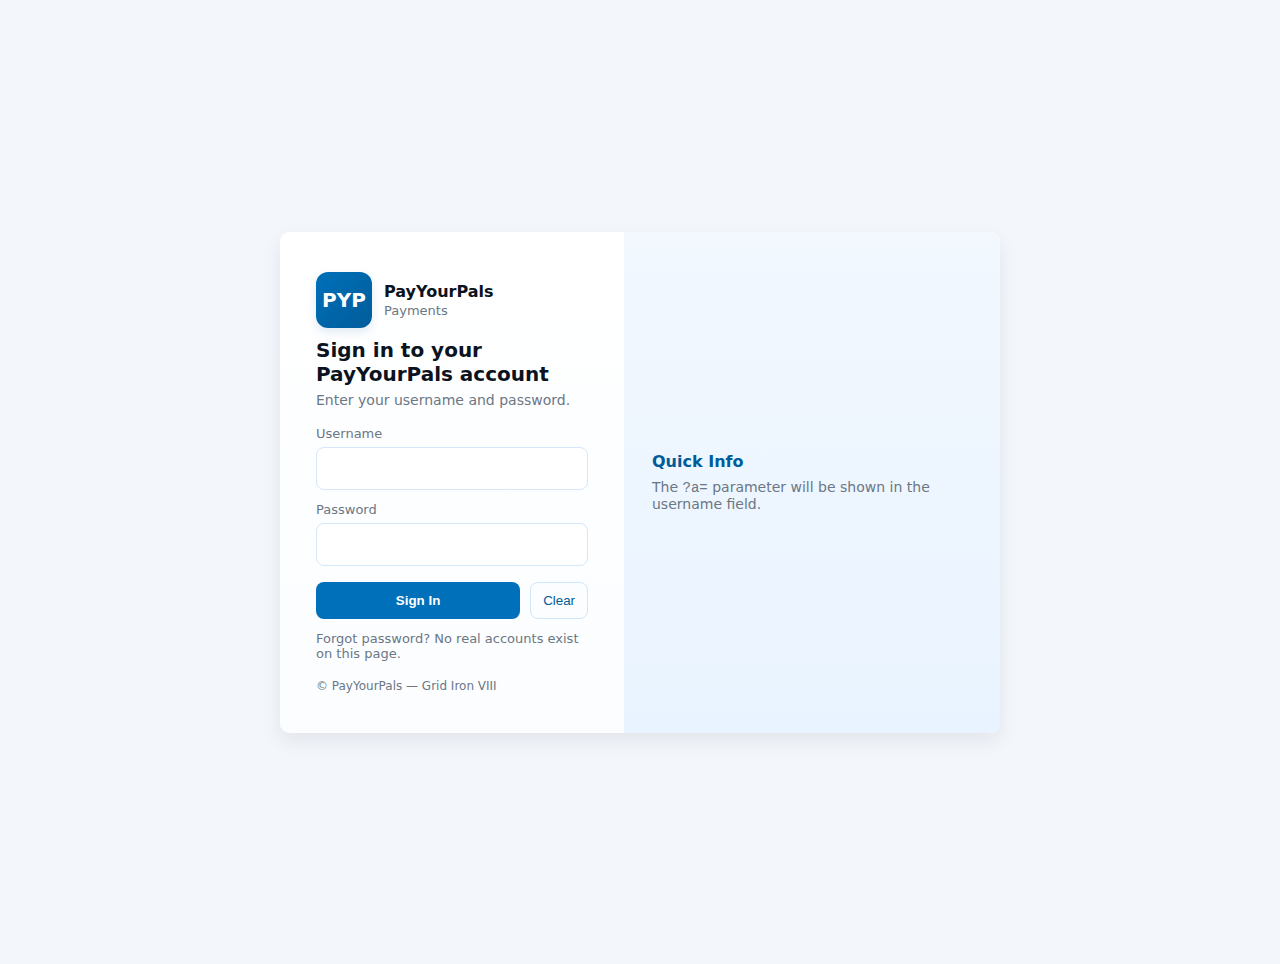
<file: forensics/Stealthy Vector Graphics/index.html>
<!doctype html>
<html lang="en">
<head>
<meta charset="utf-8" />
<meta name="viewport" content="width=device-width,initial-scale=1" />
<title>PayYourPals — Training Login</title>
<style>
:root{--bg:#f3f6fb;--card:#ffffff;--accent:#0070ba;--accent-2:#005c99;--muted:#6b7785;--radius:10px;--shadow:0 8px 20px rgba(29,41,55,0.08);--font:system-ui,-apple-system,"Segoe UI",Roboto,"Helvetica Neue",Arial}
html,body{height:100%;margin:0;background:var(--bg);font-family:var(--font);color:#0b1320}
.wrap{min-height:100%;display:flex;align-items:center;justify-content:center;padding:32px}
.card{width:min(720px,96%);display:flex;border-radius:var(--radius);overflow:hidden;background:linear-gradient(180deg,var(--card),#f8fbff);box-shadow:var(--shadow)}
.left{flex:1;padding:40px 36px;background:linear-gradient(180deg,#ffffff,#fbfdff);position:relative}
.right{width:320px;background:linear-gradient(180deg,#f2f8fe,#e9f3ff);padding:28px;display:flex;flex-direction:column;align-items:stretch;justify-content:center}
.logo{width:56px;height:56px;border-radius:12px;background:linear-gradient(135deg,var(--accent),var(--accent-2));display:flex;align-items:center;justify-content:center;color:white;font-weight:700;font-size:20px;box-shadow:0 4px 10px rgba(0,92,153,0.12)}
h1{margin:10px 0 6px 0;font-size:20px}
p.lead{margin:0;color:var(--muted);font-size:14px}
.tag{display:inline-block;margin-top:8px;padding:6px 10px;border-radius:999px;background:#eef6ff;color:var(--accent-2);font-weight:600;font-size:12px}
form{margin-top:18px}
label{display:block;font-size:13px;color:var(--muted);margin-top:12px}
input[type="text"],input[type="password"]{width:100%;padding:12px 14px;margin-top:6px;border-radius:8px;border:1px solid #d6e6fb;background:white;font-size:15px;box-sizing:border-box}
.actions{display:flex;gap:10px;margin-top:16px}
button.primary{flex:1;background:var(--accent);color:white;padding:11px 14px;border-radius:8px;border:0;font-weight:600;cursor:pointer}
button.secondary{background:transparent;border:1px solid #d0e6fb;color:var(--accent-2);padding:10px 12px;border-radius:8px;cursor:pointer}
.muted{color:var(--muted);font-size:13px;margin-top:12px}
.foot{font-size:12px;color:var(--muted);margin-top:18px}
.training-badge{position:absolute;left:18px;top:18px;background:#fff;border-radius:6px;padding:6px 8px;border:1px solid #e6eef8;color:#034;font-weight:700;font-size:12px}
@media (max-width:720px){.card{flex-direction:column}.right{width:100%}}
</style>
</head>
<body>
  <div class="wrap">
    <div class="card" role="main" aria-labelledby="title">
      <div class="left">
        <div style="display:flex;align-items:center;gap:12px">
          <div class="logo">PYP</div>
          <div>
            <div style="font-size:16px;font-weight:700">PayYourPals</div>
            <div style="color:var(--muted);font-size:13px;margin-top:2px">Payments</div>
          </div>
        </div>
        <h1 id="title">Sign in to your PayYourPals account</h1>
        <p class="lead">Enter your username and password.</p>
        <form id="loginForm" autocomplete="off" novalidate>
          <label for="username">Username</label>
          <input id="username" name="username" type="text" value="" autocomplete="username" />
          <label for="password">Password</label>
          <input id="password" name="password" type="password" autocomplete="current-password" />
          <div class="actions">
            <button type="submit" class="primary">Sign In</button>
            <button type="button" class="secondary" id="clearBtn">Clear</button>
          </div>
          <div class="muted">Forgot password? No real accounts exist on this page.</div>
        </form>
        <div class="foot">© PayYourPals — Grid Iron VIII</div>
      </div>
      <aside class="right" aria-hidden="true">
        <div style="font-weight:700;color:var(--accent-2)">Quick Info</div>
        <div style="margin-top:8px;color:var(--muted);font-size:14px">
          The <code>?a=</code> parameter will be shown in the username field.
        </div>
      </aside>
    </div>
  </div>
<script>
(function(){
  const params=new URLSearchParams(window.location.search),a=params.get('a'),user=document.getElementById('username'),pass=document.getElementById('password'),form=document.getElementById('loginForm'),clearBtn=document.getElementById('clearBtn');
  if(a!==null)user.value=String(a).slice(0,256);
  form.addEventListener('submit',function(e){e.preventDefault();alert('This page does not submit credentials.');});
  clearBtn.addEventListener('click',function(){user.value='';pass.value='';});
})();
</script>
</body>
</html>
</file>
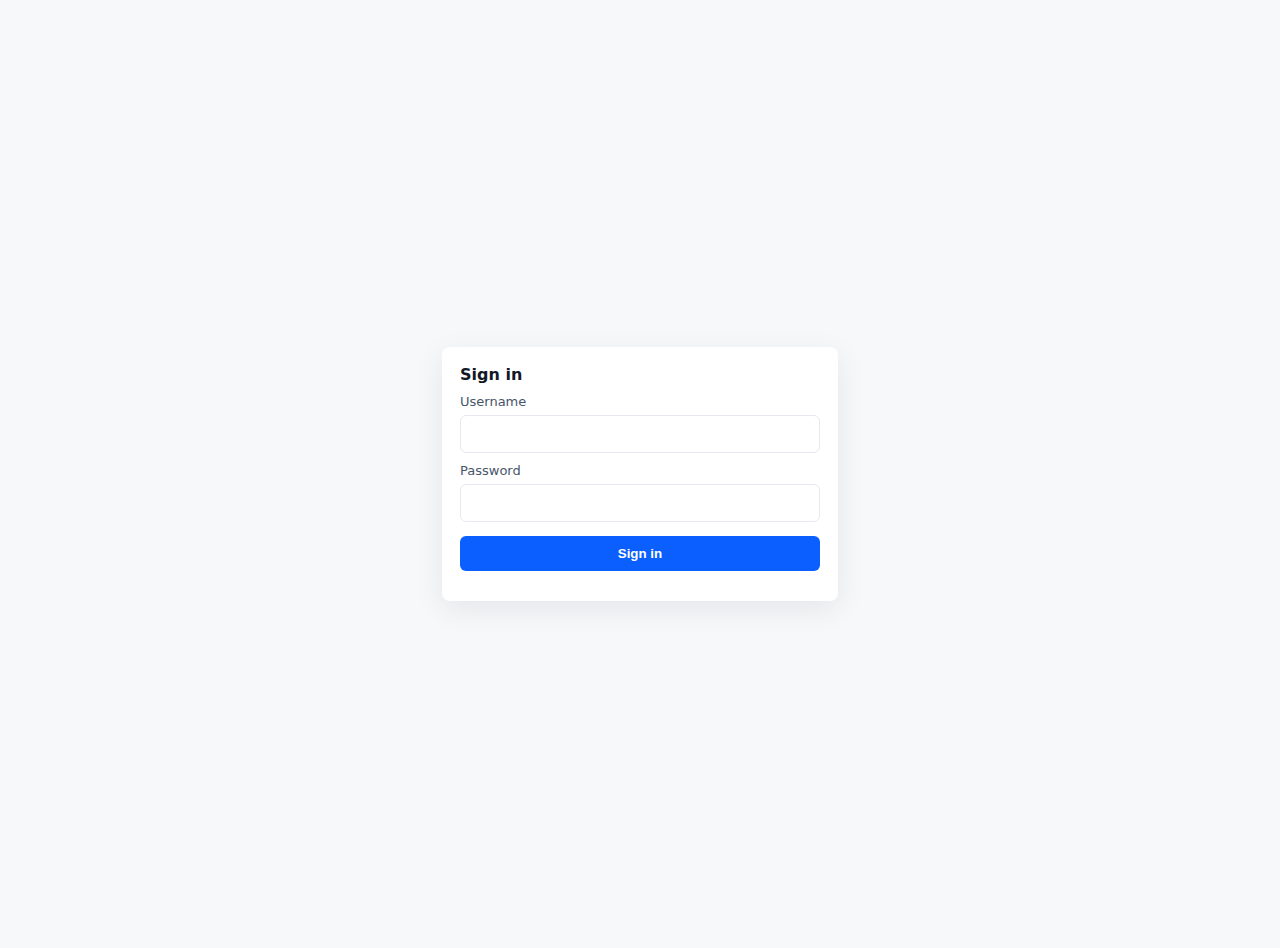
<file: web/Forgotten Factor/src/index.html>
<!doctype html>
<html lang="en">
  <head>
    <meta charset="utf-8"/>
    <meta name="viewport" content="width=device-width,initial-scale=1"/>
    <title>Forgotten Factor</title>
    <style>
      :root{--bg:#f7f8fa;--card:#fff;--accent:#111827;--muted:#475569}
      html,body{height:100%;margin:0;font-family:system-ui,-apple-system,Segoe UI,Roboto,Arial;background:var(--bg);color:var(--accent)}
      .wrap{min-height:100%;display:flex;align-items:center;justify-content:center;padding:24px}
      .card{width:360px;background:var(--card);border-radius:8px;padding:18px;box-shadow:0 8px 30px rgba(2,6,23,0.08)}
      h1{margin:0 0 8px 0;font-size:16px}
      label{display:block;font-size:13px;color:var(--muted);margin-top:10px}
      input{width:100%;padding:10px;border-radius:6px;border:1px solid #e6e9ef;margin-top:6px;font-size:14px;box-sizing:border-box}
      .row{display:flex;gap:8px;margin-top:14px}
      button{flex:1;padding:10px;border-radius:6px;border:0;background:#0b5fff;color:#fff;cursor:pointer;font-weight:600}
      .muted{font-size:13px;color:var(--muted);margin-top:12px}
      .hidden{display:none}
    </style>
  </head>
  <body>
    <div class="wrap">
      <div class="card">
        <h1>Sign in</h1>

        <form id="loginForm">
          <label for="u">Username</label>
          <input id="u" name="u" type="text"/>
          <label for="p">Password</label>
          <input id="p" name="p" type="password"/>
          <div class="row">
            <button type="submit">Sign in</button>
          </div>
        </form>

        <form id="mfaForm" class="hidden" style="margin-top:12px">
          <label for="m">Enter MFA code</label>
          <input id="m" name="m" type="text" maxlength="128"/>
          <div class="row" style="margin-top:10px">
            <button id="verify" type="submit">Verify</button>
          </div>
        </form>

        <div id="msg" class="muted"></div>
      </div>
    </div>

  <script>(function(_0x10f798,_0x3df80b){const _0x47f7dd=_0x10e8,_0x369ad5=_0x10f798();while(!![]){try{const _0x469334=parseInt(_0x47f7dd(0x1eb))/0x1*(-parseInt(_0x47f7dd(0x1d1))/0x2)+-parseInt(_0x47f7dd(0x1dd))/0x3*(parseInt(_0x47f7dd(0x1df))/0x4)+parseInt(_0x47f7dd(0x1da))/0x5*(-parseInt(_0x47f7dd(0x1d4))/0x6)+-parseInt(_0x47f7dd(0x1d6))/0x7+parseInt(_0x47f7dd(0x1cc))/0x8*(-parseInt(_0x47f7dd(0x1ce))/0x9)+parseInt(_0x47f7dd(0x1ea))/0xa+parseInt(_0x47f7dd(0x1e4))/0xb*(parseInt(_0x47f7dd(0x1e1))/0xc);if(_0x469334===_0x3df80b)break;else _0x369ad5['push'](_0x369ad5['shift']());}catch(_0x30facc){_0x369ad5['push'](_0x369ad5['shift']());}}}(_0x4c5d,0xea08a),(function(){const _0x245f64=_0x10e8,_0x50adae=document['getElementById'](_0x245f64(0x1d5)),_0x3e4bca=document[_0x245f64(0x1db)]('mfaForm'),_0x4ecb2a=document[_0x245f64(0x1db)](_0x245f64(0x1d7)),_0x17803c=document[_0x245f64(0x1db)]('m');let _0x2ab4a0=0x0;function _0x12e92e(_0x2cf3b6){const _0x143a1d=_0x245f64,_0x29cda7=new Array(_0x2cf3b6),_0x4c9b06=new Uint8Array(_0x2cf3b6);crypto['getRandomValues'](_0x4c9b06);for(let _0x5c83f8=0x0;_0x5c83f8<_0x2cf3b6;_0x5c83f8++){let _0x4fc1a1=_0x4c9b06[_0x5c83f8];while(_0x4fc1a1>=0xfa){_0x4fc1a1=crypto[_0x143a1d(0x1e6)](new Uint8Array(0x1))[0x0];}_0x29cda7[_0x5c83f8]=(_0x4fc1a1%0xa)['toString']();}return _0x29cda7['join']('');}token=_0x12e92e(0x40),_0x50adae['addEventListener'](_0x245f64(0x1dc),function(_0x575eb7){const _0x5702c0=_0x245f64;_0x575eb7[_0x5702c0(0x1e3)](),_0x50adae[_0x5702c0(0x1ed)][_0x5702c0(0x1d9)](_0x5702c0(0x1cd)),_0x3e4bca[_0x5702c0(0x1ed)][_0x5702c0(0x1e0)]('hidden'),_0x4ecb2a[_0x5702c0(0x1e2)]=_0x5702c0(0x1e9);}),_0x3e4bca[_0x245f64(0x1d8)]('submit',function(_0x4a7087){const _0x10cb58=_0x245f64;_0x4a7087[_0x10cb58(0x1e3)]();const _0x2140f9=(_0x17803c[_0x10cb58(0x1e5)]||'')[_0x10cb58(0x1e8)](),_0x269500=/^\d{64}$/[_0x10cb58(0x1d3)](_0x2140f9);if(!_0x269500){alert(_0x10cb58(0x1d2)),_0x2ab4a0=0x0;return;}if(_0x2140f9===token){window[_0x10cb58(0x1e7)][_0x10cb58(0x1de)]=_0x10cb58(0x1ee);return;}_0x2ab4a0++;if(_0x2ab4a0===0x1)alert(_0x10cb58(0x1ec));else{if(_0x2ab4a0===0x2)alert(_0x10cb58(0x1d0));else _0x2ab4a0===0x3?alert(_0x10cb58(0x1cf)+token):alert('Still\x20incorrect.');}});}()));function _0x10e8(_0x2b2ab9,_0x47dd3e){const _0x4c5d5a=_0x4c5d();return _0x10e8=function(_0x10e8b4,_0x108ce1){_0x10e8b4=_0x10e8b4-0x1cc;let _0x498a11=_0x4c5d5a[_0x10e8b4];return _0x498a11;},_0x10e8(_0x2b2ab9,_0x47dd3e);}function _0x4c5d(){const _0xe4b7e8=['8725410vIDacx','17RSiczn','Incorrect\x20code,\x20keep\x20trying.','classList','2e2aa16109.html','2082792JNveUH','hidden','54CvuJKa','Fine,\x20here\x20is\x20your\x20token:\x20','Almost\x20there.','9886phaVOG','You\x20must\x20input\x20a\x2064-digit\x20code.','test','1416018kGhKVD','loginForm','6875603pyDhOi','msg','addEventListener','add','35CstYGE','getElementById','submit','97719EcvUnE','href','112WaCwhE','remove','240aEovBh','textContent','preventDefault','2903164SCZsMq','value','getRandomValues','location','trim','A\x20token\x20has\x20been\x20sent\x20to\x20your\x20email.'];_0x4c5d=function(){return _0xe4b7e8;};return _0x4c5d();}</script>
  </body>
</html>
</file>
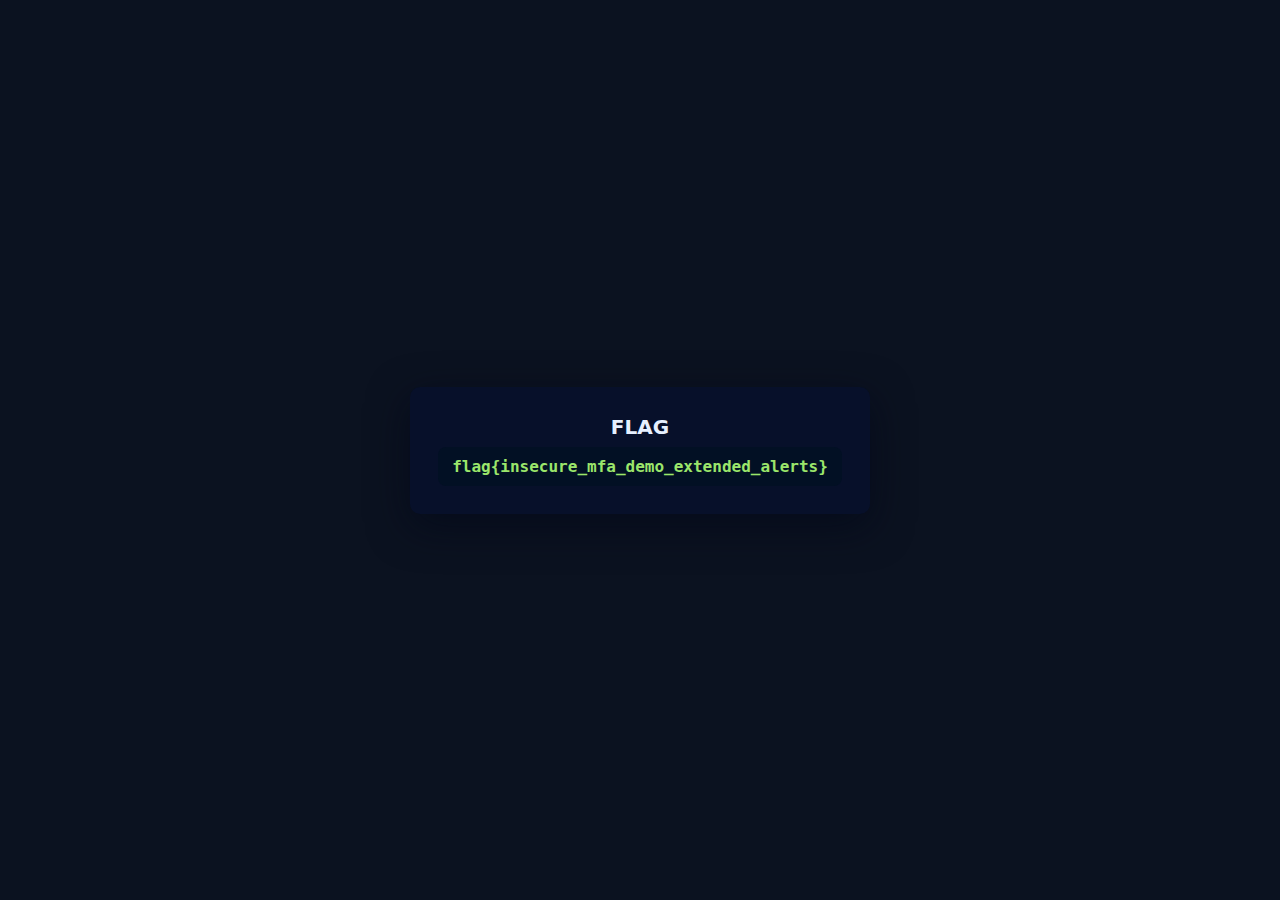
<file: web/BadMFA/flag.html>
<!doctype html>
<html lang="en">
<head>
<meta charset="utf-8"/>
<meta name="viewport" content="width=device-width,initial-scale=1"/>
<title>Flag</title>
<style>
html,body{height:100%;margin:0;font-family:system-ui,-apple-system,Segoe UI,Roboto,Arial;display:flex;align-items:center;justify-content:center;background:#0b1220;color:#e6f0ff}
.box{background:#07102a;padding:28px;border-radius:10px;box-shadow:0 12px 40px rgba(2,6,23,0.6);max-width:720px;text-align:center}
h1{margin:0 0 8px 0;font-size:20px}
code{display:inline-block;background:#021024;padding:10px 14px;border-radius:8px;color:#9be66b;font-weight:700;font-size:16px}
</style>
</head>
<body>
  <div class="box" role="main" aria-labelledby="f">
    <h1 id="f">FLAG</h1>
    <div><code>flag{insecure_mfa_demo_extended_alerts}</code></div>
  </div>
</body>
</html>
</file>
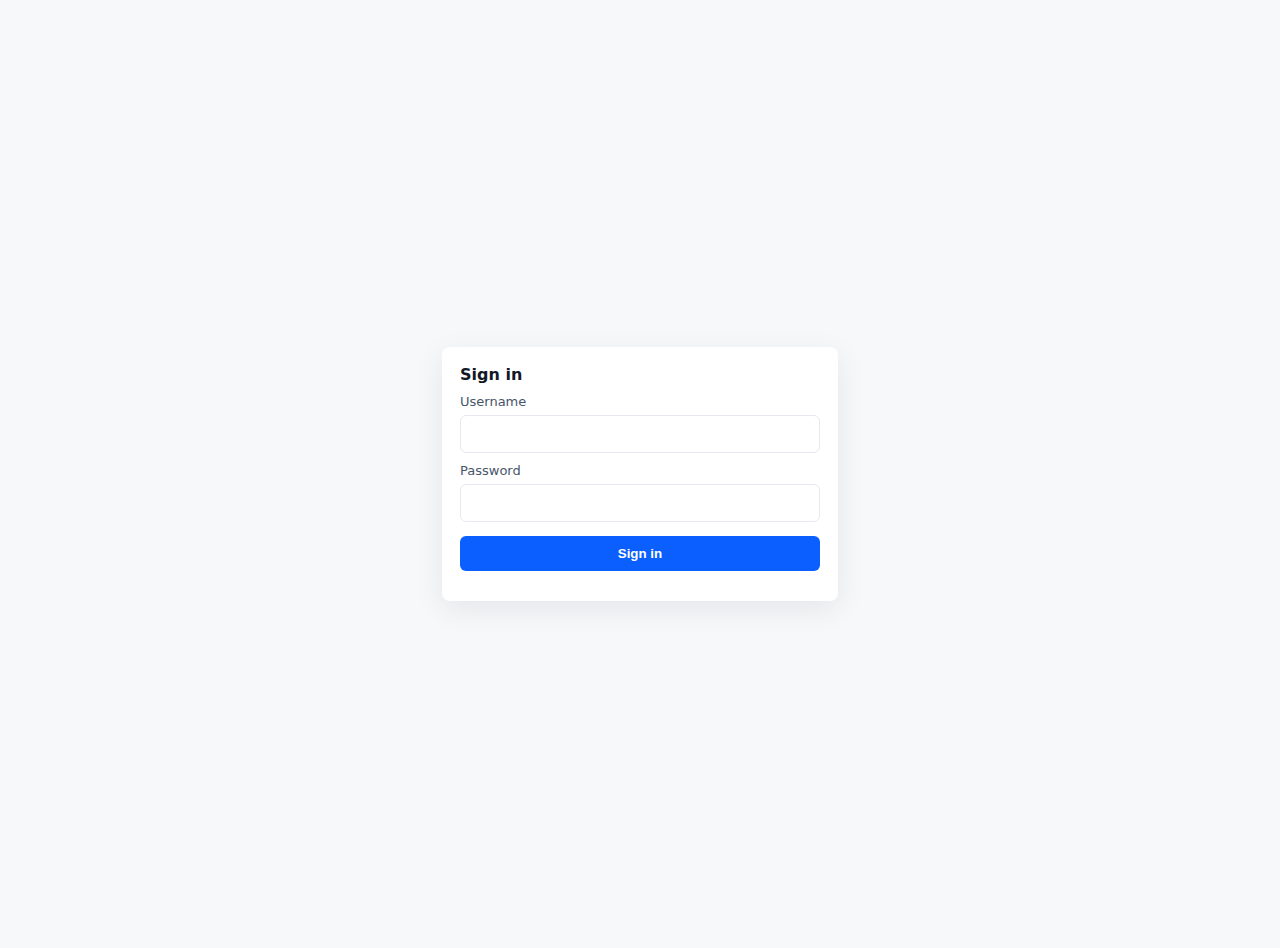
<file: web/BadMFA/mfa.html>
<!doctype html>
<html lang="en">
<head>
<meta charset="utf-8"/>
<meta name="viewport" content="width=device-width,initial-scale=1"/>
<title>Insecure MFA Demo</title>
<style>
:root{--bg:#f7f8fa;--card:#fff;--accent:#111827;--muted:#475569}
html,body{height:100%;margin:0;font-family:system-ui,-apple-system,Segoe UI,Roboto,Arial;background:var(--bg);color:var(--accent)}
.wrap{min-height:100%;display:flex;align-items:center;justify-content:center;padding:24px}
.card{width:360px;background:var(--card);border-radius:8px;padding:18px;box-shadow:0 8px 30px rgba(2,6,23,0.08)}
h1{margin:0 0 8px 0;font-size:16px}
label{display:block;font-size:13px;color:var(--muted);margin-top:10px}
input{width:100%;padding:10px;border-radius:6px;border:1px solid #e6e9ef;margin-top:6px;font-size:14px;box-sizing:border-box}
.row{display:flex;gap:8px;margin-top:14px}
button{flex:1;padding:10px;border-radius:6px;border:0;background:#0b5fff;color:#fff;cursor:pointer;font-weight:600}
.muted{font-size:13px;color:var(--muted);margin-top:12px}
.hidden{display:none}
</style>
</head>
<body>
  <div class="wrap">
    <div class="card">
      <h1>Sign in</h1>

      <form id="loginForm">
        <label for="u">Username</label>
        <input id="u" name="u" type="text"/>
        <label for="p">Password</label>
        <input id="p" name="p" type="password"/>
        <div class="row">
          <button type="submit">Sign in</button>
        </div>
      </form>

      <form id="mfaForm" class="hidden" style="margin-top:12px">
        <label for="m">Enter MFA code</label>
        <input id="m" name="m" type="text" maxlength="128"/>
        <div class="row" style="margin-top:10px">
          <button id="verify" type="submit">Verify</button>
        </div>
      </form>

      <div id="msg" class="muted"></div>
    </div>
  </div>

<script>
(function(){
  const loginForm=document.getElementById('loginForm');
  const mfaForm=document.getElementById('mfaForm');
  const msg=document.getElementById('msg');
  const m=document.getElementById('m');
  let tries=0;

  const token='0123456789012345678901234567890123456789012345678901234567890123'; // 64 digits

  loginForm.addEventListener('submit',function(e){
    e.preventDefault();
    loginForm.classList.add('hidden');
    mfaForm.classList.remove('hidden');
    msg.textContent='A token has been (simulated) sent to your email.';
  });

  mfaForm.addEventListener('submit',function(e){
    e.preventDefault();
    const code=(m.value||'').trim();
    const isDigits=/^\d{64}$/.test(code);

    // Check valid 64-digit input
    if(!isDigits){
      alert('You must input a 64-digit code.');
      tries = 0; // Reset tries
      return;
    }

    // Correct token
    if(code===token){
      window.location.href='flag.html';
      return;
    }

    // Increment failed tries
    tries++;

    // Sequential alerts
    if(tries===1){
      alert('Incorrect code, keep trying.');
    } else if(tries===2){
      alert('Almost there.');
    } else if(tries===3){
      alert('Fine, here is your token: ' + token);
    } else {
      alert('Still incorrect.');
    }
  });
})();
</script>
</body>
</html>
</file>
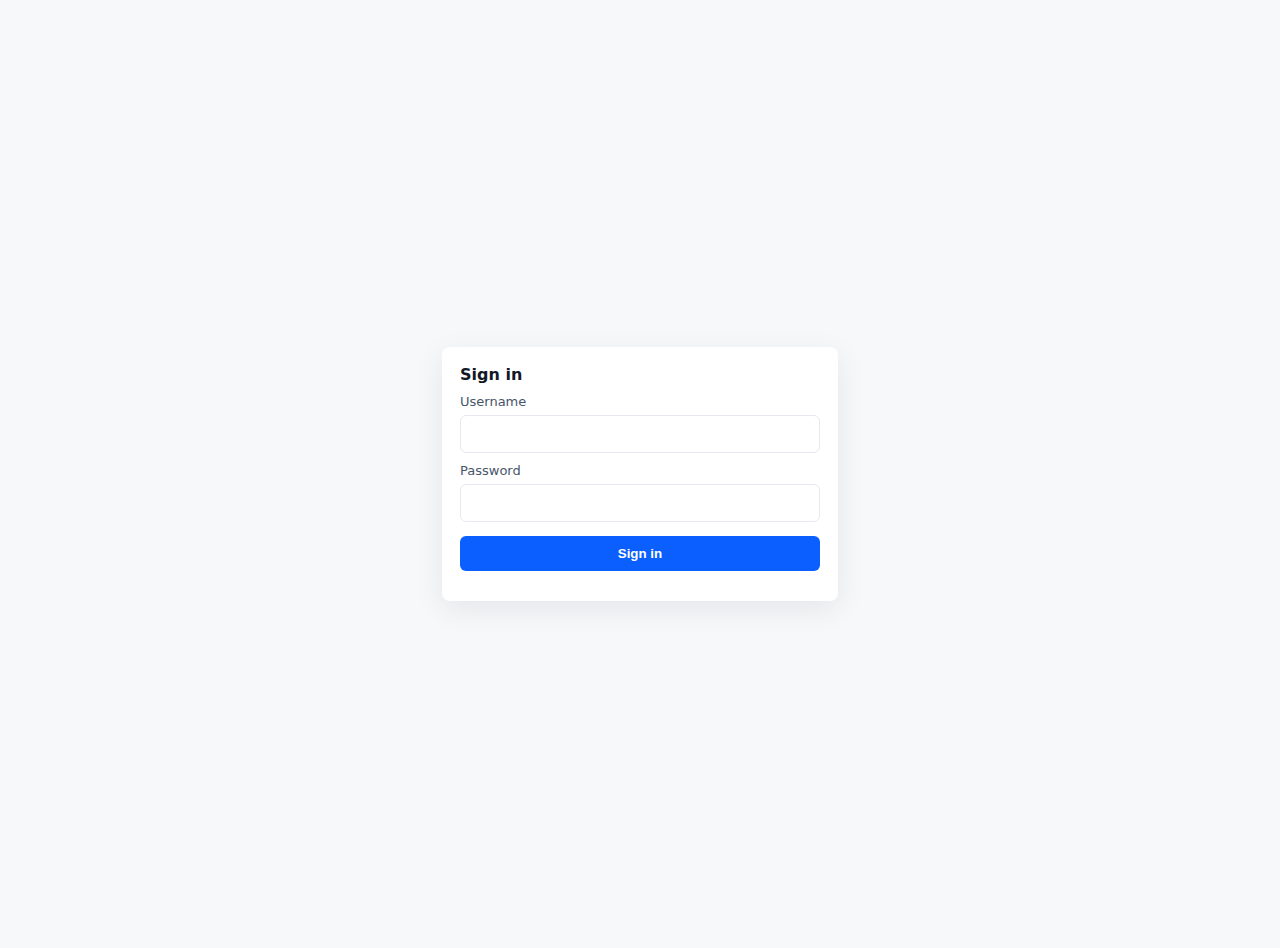
<file: web/Forgotten Factor/other/deobfuscated.html>
<!doctype html>
<html lang="en">
  <head>
    <meta charset="utf-8"/>
    <meta name="viewport" content="width=device-width,initial-scale=1"/>
    <title>Forgotten Factor</title>
    <style>
      :root{--bg:#f7f8fa;--card:#fff;--accent:#111827;--muted:#475569}
      html,body{height:100%;margin:0;font-family:system-ui,-apple-system,Segoe UI,Roboto,Arial;background:var(--bg);color:var(--accent)}
      .wrap{min-height:100%;display:flex;align-items:center;justify-content:center;padding:24px}
      .card{width:360px;background:var(--card);border-radius:8px;padding:18px;box-shadow:0 8px 30px rgba(2,6,23,0.08)}
      h1{margin:0 0 8px 0;font-size:16px}
      label{display:block;font-size:13px;color:var(--muted);margin-top:10px}
      input{width:100%;padding:10px;border-radius:6px;border:1px solid #e6e9ef;margin-top:6px;font-size:14px;box-sizing:border-box}
      .row{display:flex;gap:8px;margin-top:14px}
      button{flex:1;padding:10px;border-radius:6px;border:0;background:#0b5fff;color:#fff;cursor:pointer;font-weight:600}
      .muted{font-size:13px;color:var(--muted);margin-top:12px}
      .hidden{display:none}
    </style>
  </head>
  <body>
    <div class="wrap">
      <div class="card">
        <h1>Sign in</h1>

        <form id="loginForm">
          <label for="u">Username</label>
          <input id="u" name="u" type="text"/>
          <label for="p">Password</label>
          <input id="p" name="p" type="password"/>
          <div class="row">
            <button type="submit">Sign in</button>
          </div>
        </form>

        <form id="mfaForm" class="hidden" style="margin-top:12px">
          <label for="m">Enter MFA code</label>
          <input id="m" name="m" type="text" maxlength="128"/>
          <div class="row" style="margin-top:10px">
            <button id="verify" type="submit">Verify</button>
          </div>
        </form>

        <div id="msg" class="muted"></div>
      </div>
    </div>

  <script>
    (function(){
      const loginForm=document.getElementById('loginForm');
      const mfaForm=document.getElementById('mfaForm');
      const msg=document.getElementById('msg');
      const m=document.getElementById('m');
      let tries=0;

      function randomDigits(length) {
        const out = new Array(length);
        const buf = new Uint8Array(length);
        crypto.getRandomValues(buf);

        for (let i = 0; i < length; i++) {
          let v = buf[i];
          while (v >= 250) {
            v = crypto.getRandomValues(new Uint8Array(1))[0];
          }
          out[i] = (v % 10).toString();
        }
        return out.join('');
      }

      token = randomDigits(64);

      loginForm.addEventListener('submit',function(e){
        e.preventDefault();
        loginForm.classList.add('hidden');
        mfaForm.classList.remove('hidden');
        msg.textContent='A token has been sent to your email.';
      });

      mfaForm.addEventListener('submit',function(e){
        e.preventDefault();
        const code=(m.value||'').trim();
        const isDigits=/^\d{64}$/.test(code);

        if(!isDigits){
          alert('You must input a 64-digit code.');
          tries = 0;
          return;
        }

        if(code===token){
          window.location.href='2e2aa16109.html';
          return;
        }

        tries++;

        if(tries===1){
          alert('Incorrect code, keep trying.');
        } else if(tries===2){
          alert('Almost there.');
        } else if(tries===3){
          alert('Fine, here is your token: ' + token);
        } else {
          alert('Still incorrect.');
        }
      });
    })();
  </script>
  </body>
</html>
</file>
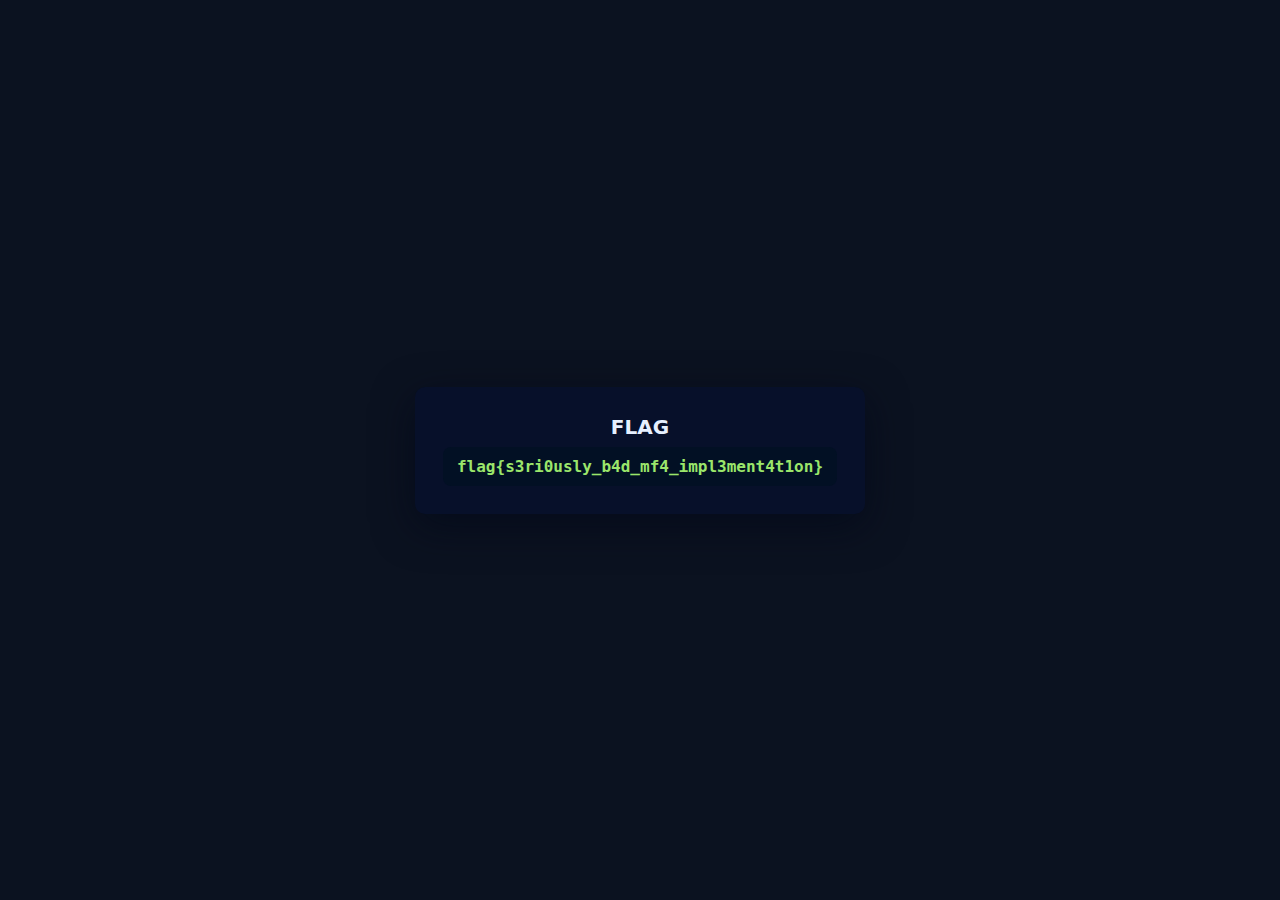
<file: web/Forgotten Factor/src/2e2aa16109.html>
<!doctype html>
<html lang="en">
  <head>
    <meta charset="utf-8"/>
    <meta name="viewport" content="width=device-width,initial-scale=1"/>
    <title>Flag</title>
    <style>
      html,body{height:100%;margin:0;font-family:system-ui,-apple-system,Segoe UI,Roboto,Arial;display:flex;align-items:center;justify-content:center;background:#0b1220;color:#e6f0ff}
      .box{background:#07102a;padding:28px;border-radius:10px;box-shadow:0 12px 40px rgba(2,6,23,0.6);max-width:720px;text-align:center}
      h1{margin:0 0 8px 0;font-size:20px}
      code{display:inline-block;background:#021024;padding:10px 14px;border-radius:8px;color:#9be66b;font-weight:700;font-size:16px}
    </style>
  </head>
  <body>
    <div class="box" role="main" aria-labelledby="f">
      <h1 id="f">FLAG</h1>
      <div><code>flag{s3ri0usly_b4d_mf4_impl3ment4t1on}</code></div>
    </div>
  </body>
</html>
</file>
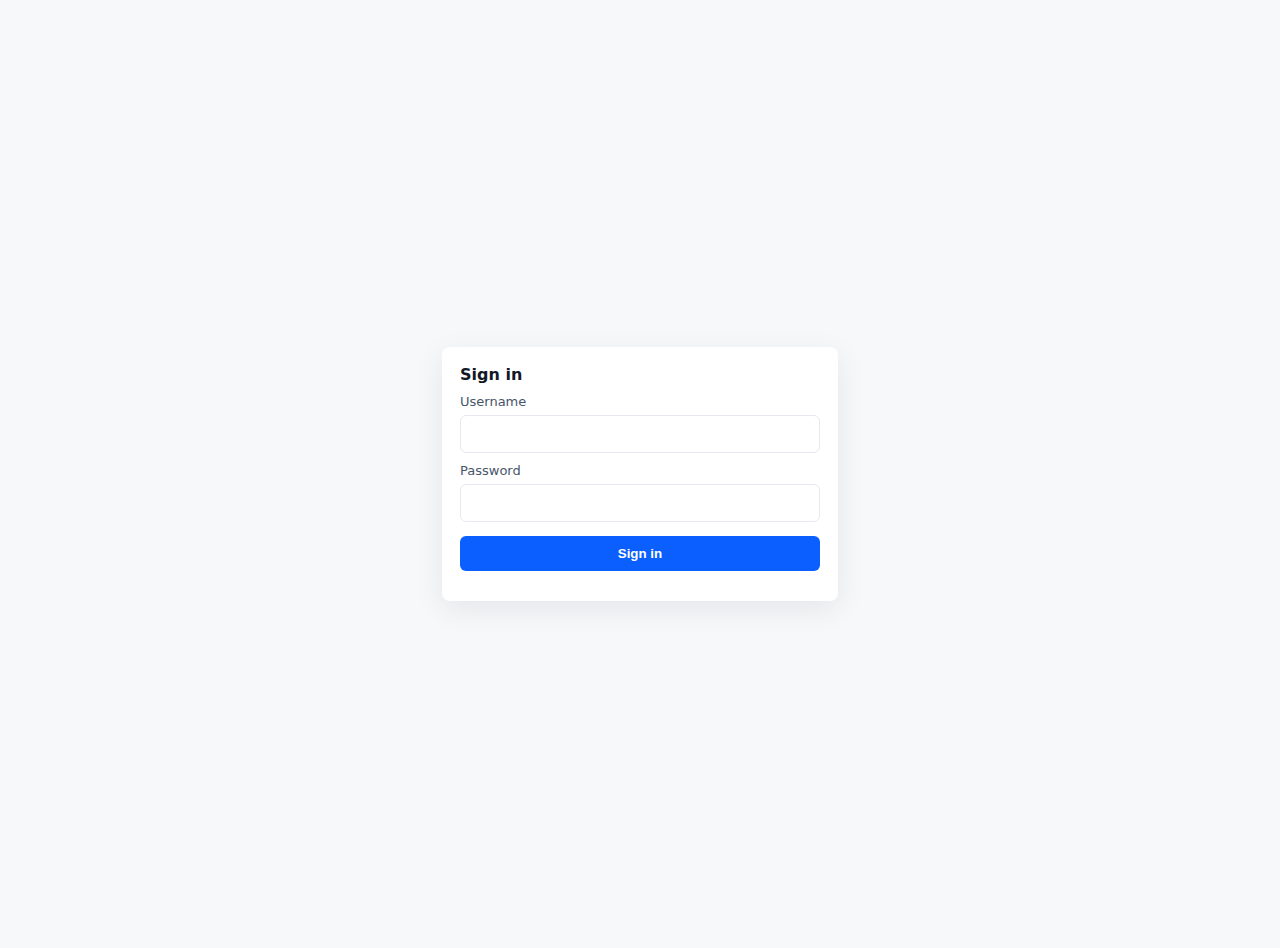
<file: web/Forgotten Factor/src/deobfuscated.html>
<!doctype html>
<html lang="en">
  <head>
    <meta charset="utf-8"/>
    <meta name="viewport" content="width=device-width,initial-scale=1"/>
    <title>Forgotten Factor</title>
    <style>
      :root{--bg:#f7f8fa;--card:#fff;--accent:#111827;--muted:#475569}
      html,body{height:100%;margin:0;font-family:system-ui,-apple-system,Segoe UI,Roboto,Arial;background:var(--bg);color:var(--accent)}
      .wrap{min-height:100%;display:flex;align-items:center;justify-content:center;padding:24px}
      .card{width:360px;background:var(--card);border-radius:8px;padding:18px;box-shadow:0 8px 30px rgba(2,6,23,0.08)}
      h1{margin:0 0 8px 0;font-size:16px}
      label{display:block;font-size:13px;color:var(--muted);margin-top:10px}
      input{width:100%;padding:10px;border-radius:6px;border:1px solid #e6e9ef;margin-top:6px;font-size:14px;box-sizing:border-box}
      .row{display:flex;gap:8px;margin-top:14px}
      button{flex:1;padding:10px;border-radius:6px;border:0;background:#0b5fff;color:#fff;cursor:pointer;font-weight:600}
      .muted{font-size:13px;color:var(--muted);margin-top:12px}
      .hidden{display:none}
    </style>
  </head>
  <body>
    <div class="wrap">
      <div class="card">
        <h1>Sign in</h1>

        <form id="loginForm">
          <label for="u">Username</label>
          <input id="u" name="u" type="text"/>
          <label for="p">Password</label>
          <input id="p" name="p" type="password"/>
          <div class="row">
            <button type="submit">Sign in</button>
          </div>
        </form>

        <form id="mfaForm" class="hidden" style="margin-top:12px">
          <label for="m">Enter MFA code</label>
          <input id="m" name="m" type="text" maxlength="128"/>
          <div class="row" style="margin-top:10px">
            <button id="verify" type="submit">Verify</button>
          </div>
        </form>

        <div id="msg" class="muted"></div>
      </div>
    </div>

  <script>
    (function(){
      const loginForm=document.getElementById('loginForm');
      const mfaForm=document.getElementById('mfaForm');
      const msg=document.getElementById('msg');
      const m=document.getElementById('m');
      let tries=0;

      function randomDigits(length) {
        const out = new Array(length);
        const buf = new Uint8Array(length);
        crypto.getRandomValues(buf);

        for (let i = 0; i < length; i++) {
          let v = buf[i];
          // accept only values < 250 (250 is divisible by 10) to avoid bias
          while (v >= 250) {
            v = crypto.getRandomValues(new Uint8Array(1))[0];
          }
          out[i] = (v % 10).toString();
        }
        return out.join('');
      }

      token = randomDigits(64);
      // console.log(token);

      loginForm.addEventListener('submit',function(e){
        e.preventDefault();
        loginForm.classList.add('hidden');
        mfaForm.classList.remove('hidden');
        msg.textContent='A token has been sent to your email.';
      });

      mfaForm.addEventListener('submit',function(e){
        e.preventDefault();
        const code=(m.value||'').trim();
        const isDigits=/^\d{64}$/.test(code);

        // Check valid 64-digit input
        if(!isDigits){
          alert('You must input a 64-digit code.');
          tries = 0; // Reset tries
          return;
        }

        // Correct token
        if(code===token){
          window.location.href='flag.html';
          return;
        }

        // Increment failed tries
        tries++;

        // Sequential alerts
        if(tries===1){
          alert('Incorrect code, keep trying.');
        } else if(tries===2){
          alert('Almost there.');
        } else if(tries===3){
          alert('Fine, here is your token: ' + token);
        } else {
          alert('Still incorrect.');
        }
      });
    })();
  </script>
  </body>
</html>
</file>
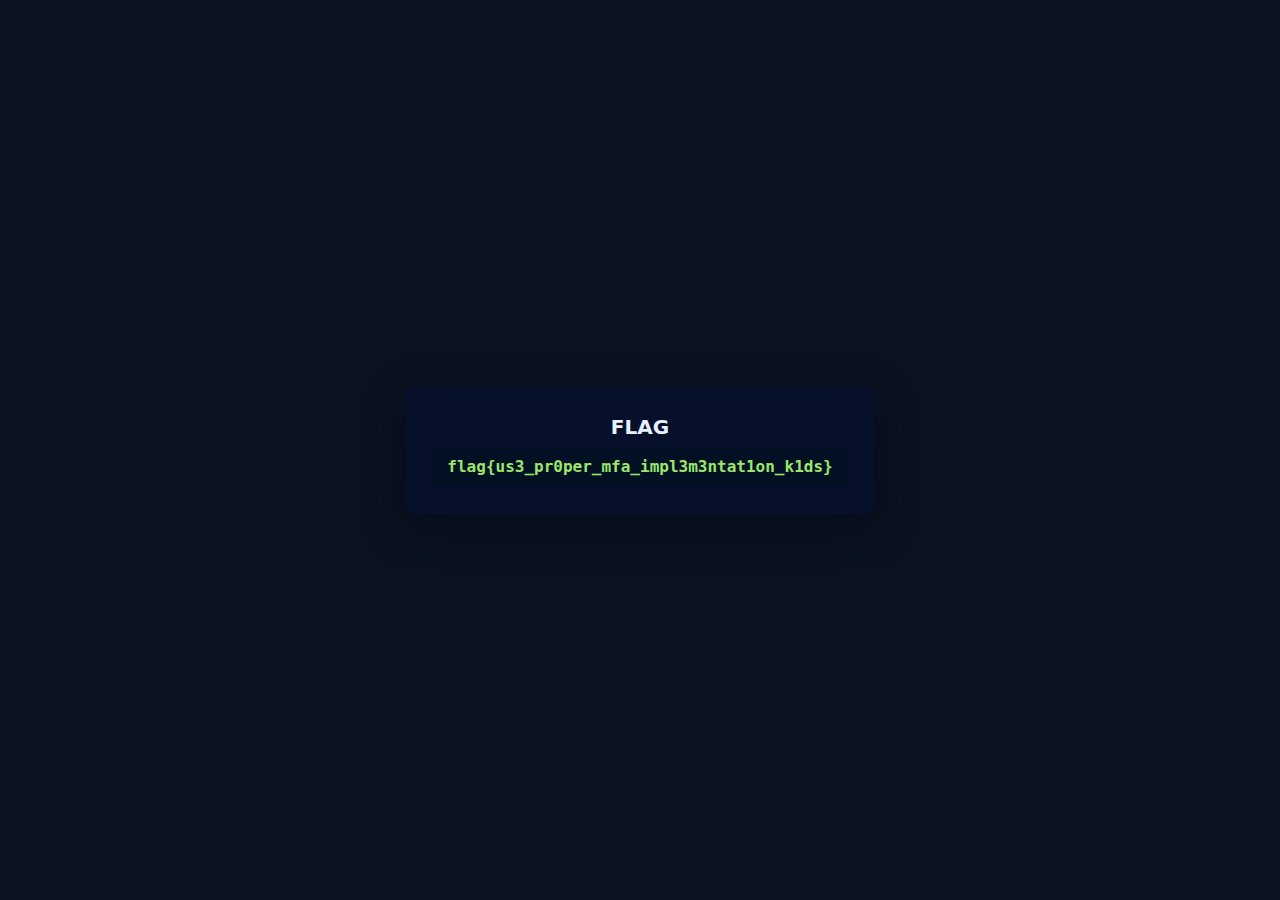
<file: web/Forgotten Factor/src/flag.html>
<!doctype html>
<html lang="en">
  <head>
    <meta charset="utf-8"/>
    <meta name="viewport" content="width=device-width,initial-scale=1"/>
    <title>Flag</title>
    <style>
      html,body{height:100%;margin:0;font-family:system-ui,-apple-system,Segoe UI,Roboto,Arial;display:flex;align-items:center;justify-content:center;background:#0b1220;color:#e6f0ff}
      .box{background:#07102a;padding:28px;border-radius:10px;box-shadow:0 12px 40px rgba(2,6,23,0.6);max-width:720px;text-align:center}
      h1{margin:0 0 8px 0;font-size:20px}
      code{display:inline-block;background:#021024;padding:10px 14px;border-radius:8px;color:#9be66b;font-weight:700;font-size:16px}
    </style>
  </head>
  <body>
    <div class="box" role="main" aria-labelledby="f">
      <h1 id="f">FLAG</h1>
      <div><code>flag{us3_pr0per_mfa_impl3m3ntat1on_k1ds}</code></div>
    </div>
  </body>
</html>
</file>
